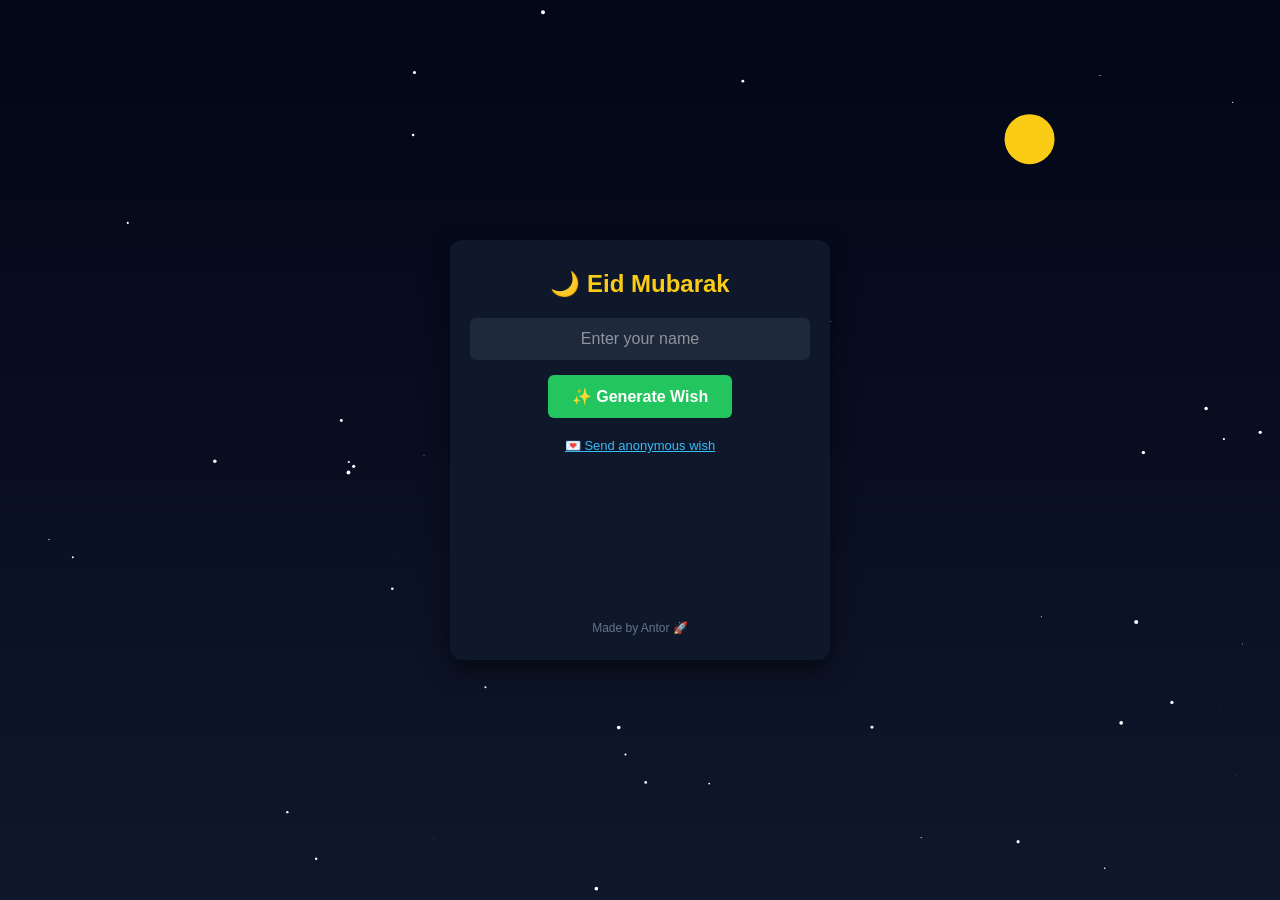
<file: wish.html>
<!DOCTYPE html>
<html lang="bn">
<head>
    <meta charset="UTF-8">
    <meta name="viewport" content="width=device-width, initial-scale=1.0">
    <title>Eid Wisher 🌙</title>
    <style>
        /* ------------------ CSS STYLES (Looks) ------------------ */
        :root {
            --bg-dark: #020617;
            --bg-card: #0f172a;
            --bg-input: #1e293b;
            --text-main: white;
            --text-muted: #64748b;
            --accent-yellow: #facc15;
            --accent-green: #22c55e;
            --accent-blue: #38bdf8;
            --font-family: 'Segoe UI', Tahoma, Geneva, Verdana, sans-serif;
        }

        * {
            box-sizing: border-box;
            margin: 0;
            padding: 0;
        }

        body {
            font-family: var(--font-family);
            background-color: var(--bg-dark);
            color: var(--text-main);
            height: 100vh;
            display: flex;
            justify-content: center;
            align-items: center;
            overflow: hidden; /* Prevent scrolling because of background animation */
        }

        /* ------------------ CANVAS BACKGROUND ------------------ */
        #nightSky {
            position: fixed;
            top: 0;
            left: 0;
            width: 100%;
            height: 100%;
            z-index: -1; /* Place behind the card */
        }

        /* ------------------ MAIN CARD ------------------ */
        .card {
            background-color: var(--bg-card);
            width: 380px;
            max-width: 90%; /* Responsive on small screens */
            height: 420px;
            border-radius: 12px;
            padding: 20px;
            box-shadow: 0 10px 25px rgba(0,0,0,0.5);
            display: flex;
            flex-direction: column;
            align-items: center;
            position: relative;
            z-index: 1;
        }

        /* ------------------ UI ELEMENTS ------------------ */
        .title {
            font-size: 24px;
            font-weight: bold;
            color: var(--accent-yellow);
            margin-bottom: 20px;
            margin-top: 10px;
        }

        .name-input {
            width: 100%;
            font-size: 16px;
            padding: 12px;
            text-align: center;
            background-color: var(--bg-input);
            color: var(--text-main);
            border: none;
            border-radius: 6px;
            margin-bottom: 15px;
            outline: none;
        }

        .name-input::placeholder {
            color: rgba(255,255,255,0.5);
        }

        .generate-btn {
            font-size: 16px;
            font-weight: bold;
            padding: 12px 24px;
            background-color: var(--accent-green);
            color: var(--text-main);
            border: none;
            border-radius: 6px;
            cursor: pointer;
            transition: background-color 0.2s;
            margin-bottom: 20px;
        }

        .generate-btn:hover {
            background-color: #1a9e4b; /* Slightly darker green */
        }

        /* ------------------ CHAT BUBBLE ------------------ */
        .bubble {
            background-color: var(--bg-input);
            width: 100%;
            flex-grow: 1; /* Take up remaining space */
            border-radius: 8px;
            padding: 15px;
            margin-bottom: 15px;
            overflow-y: auto; /* Scroll if text is long */
            display: none; /* Hidden by default */
        }

        .bubble.active {
            display: block;
        }

        .message-text {
            font-size: 15px;
            line-height: 1.5;
            text-align: left;
            word-wrap: break-word; /* wraplength substitute */
        }

        /* ------------------ LINK & FOOTER ------------------ */
        .anonymous-link {
            color: var(--accent-blue);
            font-size: 13px;
            text-decoration: underline;
            cursor: pointer;
            background: none;
            border: none;
            font-family: inherit;
            margin-bottom: 5px;
        }

        .footer {
            font-size: 12px;
            color: var(--text-muted);
            margin-top: auto; /* Push to bottom */
            margin-bottom: 5px;
        }

    </style>
</head>
<body>

    <canvas id="nightSky"></canvas>

    <div class="card">
        <div class="title">🌙 Eid Mubarak</div>
        
        <input type="text" id="nameInput" class="name-input" placeholder="Enter your name">
        
        <button id="generateBtn" class="generate-btn">✨ Generate Wish</button>
        
        <div id="messageBubble" class="bubble">
            <p id="messageText" class="message-text"></p>
        </div>
        
        <button class="anonymous-link" onclick="openAnonymousLink()">💌 Send anonymous wish</button>
        
        <div class="footer">Made by Antor 🚀</div>
    </div>

    <script>
        /* ------------------ JAVASCRIPT LOGIC ------------------ */

        // ------------------ DATA ------------------
        const eidMessages = [
            "🌟 Eid Mubarak! May Allah fill your life with joy and your heart with peace. Celebrate every moment with your loved ones.",
            "✨ Wishing you a blessed Eid! May your prayers be accepted and your home be full of happiness.",
            "🎉 May this Eid bring endless happiness to you. Enjoy delicious food and laughter with your family.",
            "🎉 Time for biryani & smiles 😋 Eid Mubarak!",
            "🌙 ঈদ মোবারক! আল্লাহ তোমার জীবন সুখে ভরে দিন।",
            "✨ ঈদের শুভেচ্ছা! তোমার সকল আশা পূরণ হোক।",
            "💫 Eid Mubarak! Spread love and kindness wherever you go. May your good deeds be rewarded abundantly.",
            "✨ May this Eid inspire hope in your heart. Celebrate with gratitude and smiles.",
            "🌟 May this special day bring peace to your soul. Celebrate Eid with joy and harmony.",
            "✨ ঈদ মোবারক! ভালোবাসা, শান্তি এবং আনন্দ তোমার জীবনে বর্ষিত হোক।",
            "💖 Eid Mubarak! May every smile on this day light up your life. Celebrate with full heart and soul.",
            "💫 On this blessed Eid, may Allah accept all your prayers. Celebrate the day with joy and contentment.",
            "🎊 Let the spirit of Eid brighten your heart. Share happiness and make beautiful memories.",
            "✨ Wishing you a bright and joyful Eid! May every prayer you make today be answered."
        ];

        // Optimized name-specific logic (lowercase keys)
        const nameSpecific = {
            "antor": "Don't try my name bro",
            "ayon": "ঈদ মোবারক, Ayon! দ্রুত বিয়ের দাওয়াত চাই। আর ইদে বিয়ের আগে খারাপ কিছু কর না। বিকাশে দ্রুত সালামি পাঠায় দাও।",
            "mim": "ঈদ মোবারক, ডিম। ঈদের দিন দাওয়াত রইল। আর ঈদের পর TREAT টা দিস।",
            "jiasmin": "ঈদ মোবারক SENIOR APUUUUUUUUU! সালামি টা বিকাশে দিয়েন। আর ইদে দাওয়াত রইল।",
            "risalat": "ঈদ মোবারক, Rislook! We should talk more.",
            "raisha": "ঈদ মোবারক, Raisha! We should talk more.",
            "oishy": "Nah, I am not wishing you?",
            "sabiha": "No wish for you.",
            "mustak": "ঈদ মুবারক, চাঁদপুরের ইলিশের দাওয়াত কবে পাচ্ছি?",
            "foisal": "ঈদ মোবারক, Foisal! porashuna koto khani shesh korla? amake ektu bujhaiya dio."
        };

        // ------------------ TYPING EFFECT ------------------
        let typingTimeout; // To store timeout ID and prevent overlap

        function typeText(text, element, speed = 25, i = 0) {
            if (i === 0) {
                element.innerHTML = ""; // Clear existing text on start
                clearTimeout(typingTimeout); // Stop any currently running typing
            }

            if (i < text.length) {
                element.innerHTML += text.charAt(i);
                typingTimeout = setTimeout(() => typeText(text, element, speed, i + 1), speed);
            }
        }

        // ------------------ GENERATE WISH FUNCTION ------------------
        const nameInput = document.getElementById('nameInput');
        const generateBtn = document.getElementById('generateBtn');
        const messageBubble = document.getElementById('messageBubble');
        const messageText = document.getElementById('messageText');

        generateBtn.addEventListener('click', showWish);
        // Allow pressing 'Enter' inside input box
        nameInput.addEventListener('keypress', function (e) {
            if (e.key === 'Enter') showWish();
        });

        function showWish() {
            const name = nameInput.value.trim();

            // Validation (Browser handles placeholder automatically)
            if (name === "") {
                messageBubble.classList.add('active'); // Show bubble
                messageText.style.color = "#f87171"; // Red text for warning
                typeText("⚠️ Please enter your name first!", messageText);
                return;
            }

            // Standard look for message
            messageText.style.color = "white";
            messageBubble.classList.add('active'); // Ensure bubble is visible

            const nameLower = name.toLowerCase();
            let finalText;

            if (nameLower in nameSpecific) {
                finalText = nameSpecific[nameLower];
            } else {
                const randomMsg = eidMessages[Math.floor(Math.random() * eidMessages.length)];
                finalText = `${name}, ${randomMsg}`;
            }

            typeText(finalText, messageText);
        }

        // ------------------ LINK FUNCTION ------------------
        function openAnonymousLink() {
            window.open("https://chithi.me/TheFool", "_blank");
        }

        // ------------------ BACKGROUND ANIMATIONS (Canvas) ------------------
        const canvas = document.getElementById('nightSky');
        const ctx = canvas.getContext('2d');
        let width, height;

        // Resize canvas to fit window
        function setCanvasSize() {
            width = canvas.width = window.innerWidth;
            height = canvas.height = window.innerHeight;
        }
        setCanvasSize();
        window.addEventListener('resize', setCanvasSize);

        // --- Stars Setup ---
        const stars = [];
        for (let i = 0; i < 50; i++) { // More stars for web version
            stars.push({
                x: Math.random() * width,
                y: Math.random() * height,
                size: Math.random() * 2,
                originalSize: Math.random() * 2
            });
        }

        // --- Moon Setup ---
        const moon = {
            baseX: width * 0.8, // Positioned near top right
            baseY: height * 0.15,
            radius: 25,
            angle: 0
        };

        // --- Main Animation Loop ---
        function animate() {
            // Draw Gradient Background (Replaces Python loop)
            const gradient = ctx.createLinearGradient(0, 0, 0, height);
            gradient.addColorStop(0, "#020617"); // Dark top
            gradient.addColorStop(1, "#0f172a"); // Lighter bottom
            ctx.fillStyle = gradient;
            ctx.fillRect(0, 0, width, height);

            // Draw & Animate Stars (Twinkle effect)
            ctx.fillStyle = "white";
            stars.forEach(star => {
                // Slightly vary size randomly to simulate twinkle
                star.size = star.originalSize * (0.8 + Math.random() * 0.4);
                ctx.beginPath();
                ctx.arc(star.x, star.y, star.size, 0, Math.PI * 2);
                ctx.fill();
            });

            // Draw & Animate Moon (Slight orbital movement)
            moon.angle += 0.01; // Movement speed
            // Match Python trigonometry for movement
            const moonX = moon.baseX + Math.sin(moon.angle) * 10;
            const moonY = moon.baseY + Math.cos(moon.angle) * 5;

            ctx.fillStyle = "#facc15"; // Yellow Moon
            ctx.beginPath();
            ctx.arc(moonX, moonY, moon.radius, 0, Math.PI * 2);
            ctx.fill();

            requestAnimationFrame(animate); // Keep animating
        }

        animate(); // Start animation

    </script>
</body>
</html>
</file>
